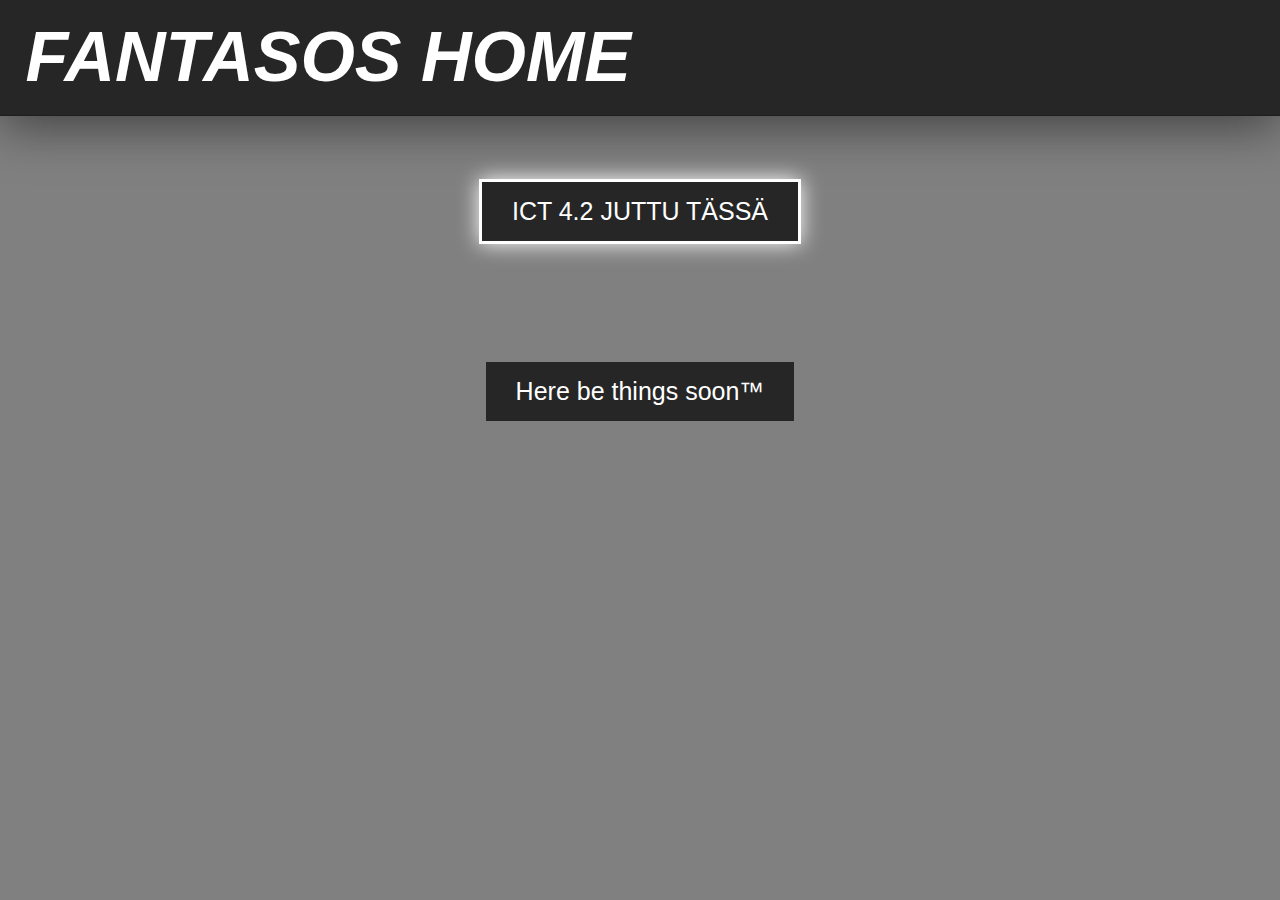
<file: index.html>
<!DOCTYPE html>
<html>

<head>
	<meta charset="UTF-8" name="Fantasos" content="Fantasos">
	<link rel="stylesheet" type="text/css" href="stylesheet.css">
	<title>The Home of Fantasos</title>
</head>

<body>
	<div class="w1b"></div> <!--Blurry background effect-->
	<div class="w1"> <!--The semi-translucent background of h-->
		<div class="h">FANTASOS HOME</div>
	</div>
	
	
	<div class="w2">
		<div class="w2b b1"></div>
		<a href="ictindex.html">
			<div class="l rainborder">ICT 4.2 JUTTU TÄSSÄ</div>
		</a>
	</div>
	
	<div class="w2">
		<div class="w2b b2"></div>
		<div class="l">Here be things soon™</div>
	</div>
	
</body>

</html>
</file>
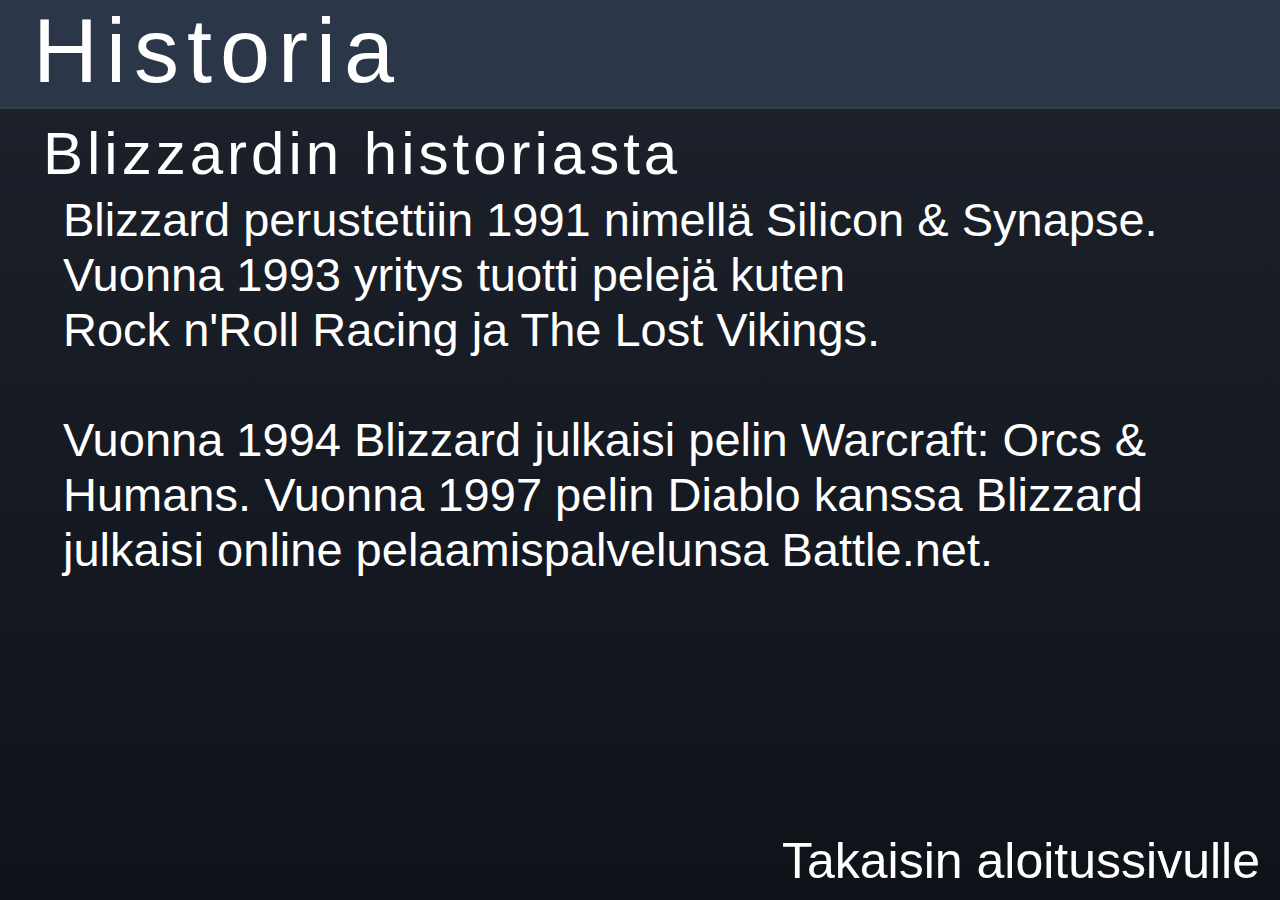
<file: historia.html>
<!DOCTYPE html>
<html>
<head>
<link rel="stylesheet" type="text/css" href="ictstylesheet.css"/>
<title>Historia</title>
</head>
<body>
<div class="h">​ Historia</div>
<div class="i">Blizzardin historiasta</div>
<div class="t">Blizzard perustettiin 1991 nimellä Silicon & Synapse. Vuonna 1993 yritys tuotti pelejä kuten<br/>Rock n'Roll Racing ja The Lost Vikings.<br/><br/>Vuonna 1994 Blizzard julkaisi pelin Warcraft: Orcs & Humans. Vuonna 1997 pelin Diablo kanssa Blizzard julkaisi online pelaamispalvelunsa Battle.net.</div>
<a class="b" href="ictindex.html">Takaisin aloitussivulle</a>
</body>
</html>
</file>
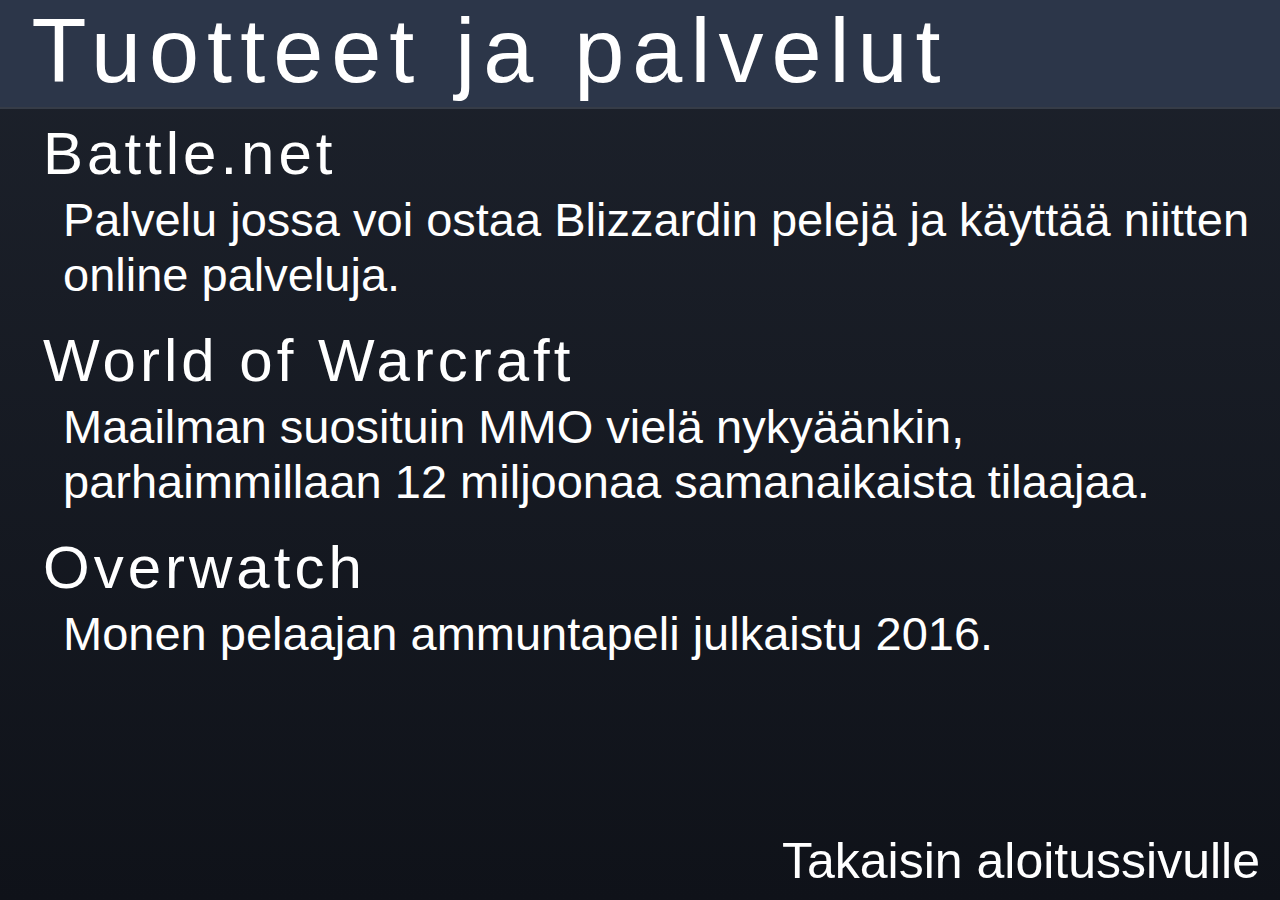
<file: tuotteita.html>
<!DOCTYPE html>
<html>
<head>
<link rel="stylesheet" type="text/css" href="ictstylesheet.css"/>
<title>Tuotteet ja palvelut</title>
</head>
<body class="g">
<div class="h">​ Tuotteet ja palvelut</div>
<div class="i">Battle.net</div>
<div class="t">Palvelu jossa voi ostaa Blizzardin pelejä ja käyttää niitten online palveluja.</div>
<div class="i">World of Warcraft</div>
<div class="t">Maailman suosituin MMO vielä nykyäänkin, parhaimmillaan 12 miljoonaa samanaikaista tilaajaa.</div>
<div class="i">Overwatch</div>
<div class="t">Monen pelaajan ammuntapeli julkaistu 2016.  </div>
<a class="b" href="ictindex.html">Takaisin aloitussivulle</a>
</body>
</html>
</file>
<file: stylesheet.css>
:root {
	--bg-img: url("https://cdn2.artstation.com/p/assets/images/images/001/558/054/large/yuliya-zabelina-enigma.jpg?1448522878");
}
* {
	font-family: "Open Sans",sans-serif;
	color: white;
}
body {
    width: 100%;
    height: 100%;
    margin: 0px;
    padding: 0px;
    overflow-x: hidden;
	background: gray var(--bg-img) no-repeat left top;
	background-size:cover;
}
.w1b {
	background: gray var(--bg-img) no-repeat left top;
	position: relative;
	background-size:cover;
	height: 135px;
	filter: blur(15px);
	margin-top: -10px;
}
.w1 {
	position: relative;
	height: 115px;
	background-color: rgba(0, 0, 0, 0.7);
	margin-top: -125px;
	box-shadow: 0 10px 50px rgba(0, 0, 0, 0.5);
	border-bottom: 1px solid rgba(0, 0, 0, 0.2);
}
.h {
	font-size: 70px;
	font-weight: 600;
	font-style: italic;
	position: absolute;
	line-height: 115px;
	text-indent: 2vw;
}
.w2 {
	margin-top: 5vw;
	text-align: center;
}
.w2b {
	background: var(--bg-img) no-repeat fixed;
	width: 300px;
	height: 54px;
	overflow: hidden;
	filter: blur(15px);
	margin: auto;
}
.b1 {
	background-position: 52% 18%;
}
.b2 {
	background-position: 52% 28%;
	width: 288px;
}
.l {
	background-color: rgba(0, 0, 0, 0.7);
	font-size: 25px;
	display: inline-block;
	padding: 15px;
	padding-left: 30px;
	padding-right: 30px;
	position: relative;
	bottom: 55px;
}
.rainborder {
	animation-name: rain;
	animation-duration: 0.5s;
	border: 3px solid;
	box-shadow: 0 0 20px;
	animation-iteration-count: infinite;
}
@keyframes rain {
	0%   {border-color: red; box-shadow: 0 0 20px green;}
    25%  {border-color: yellow; box-shadow: 0 0 20px blue;}
    50%  {border-color: blue; box-shadow: 0 0 20px yellow;}
    100% {border-color: green; box-shadow: 0 0 20px red;}
}
</file>
<file: ictstylesheet.css>
body {
        font-family: 'Roboto', sans-serif;
        background-color: #1d222c;
        color: #FFFFFF;
        font-size: 40px;
		overflow-x: hidden; 
        overflow-y: hidden;
		repeat: none;
		height: 100%;
		background: linear-gradient(#1d222c, #0f1219);
		background-repeat: no-repeat;
		background-attachment: fixed;
}
.h   {
		background-color: #2c3649;
		min-width: 100vw;
        font-size: 90px;
        font-weight: lighter;
        letter-spacing: 8px;
		margin-top: -8px;
		border: solid #363c47;
		border-width: 0 0 2px 0;
		margin-left: -8px;
		padding-bottom: 4px;
}
.i {
        font-size: 60px;
        font-weight: lighter;
        letter-spacing: 4px;
		padding-left: 35px;
		padding-top: 10px;
		padding-bottom: 14px;
}
.t {
		font-family: 'Roboto', sans-serif;
        font-size: 47px;
        font-weight: lighter;
		padding-left: 55px;
		padding-bottom: 14px;
		margin-top: -10px;
}
.l {
		font-size: 47px;
        font-weight: lighter;
        color: #FFFFFF;
		padding-left: 70px;
		padding-top: 10px;
		text-decoration: none;
}
.b {
		position:fixed;
		right:0;
		bottom:0;
		padding-right: 20px;
		padding-bottom: 10px;
		font-size: 50px;
        font-weight: lighter;
        color: #FFFFFF;
}
a {
	text-decoration: none;
}
</file>
